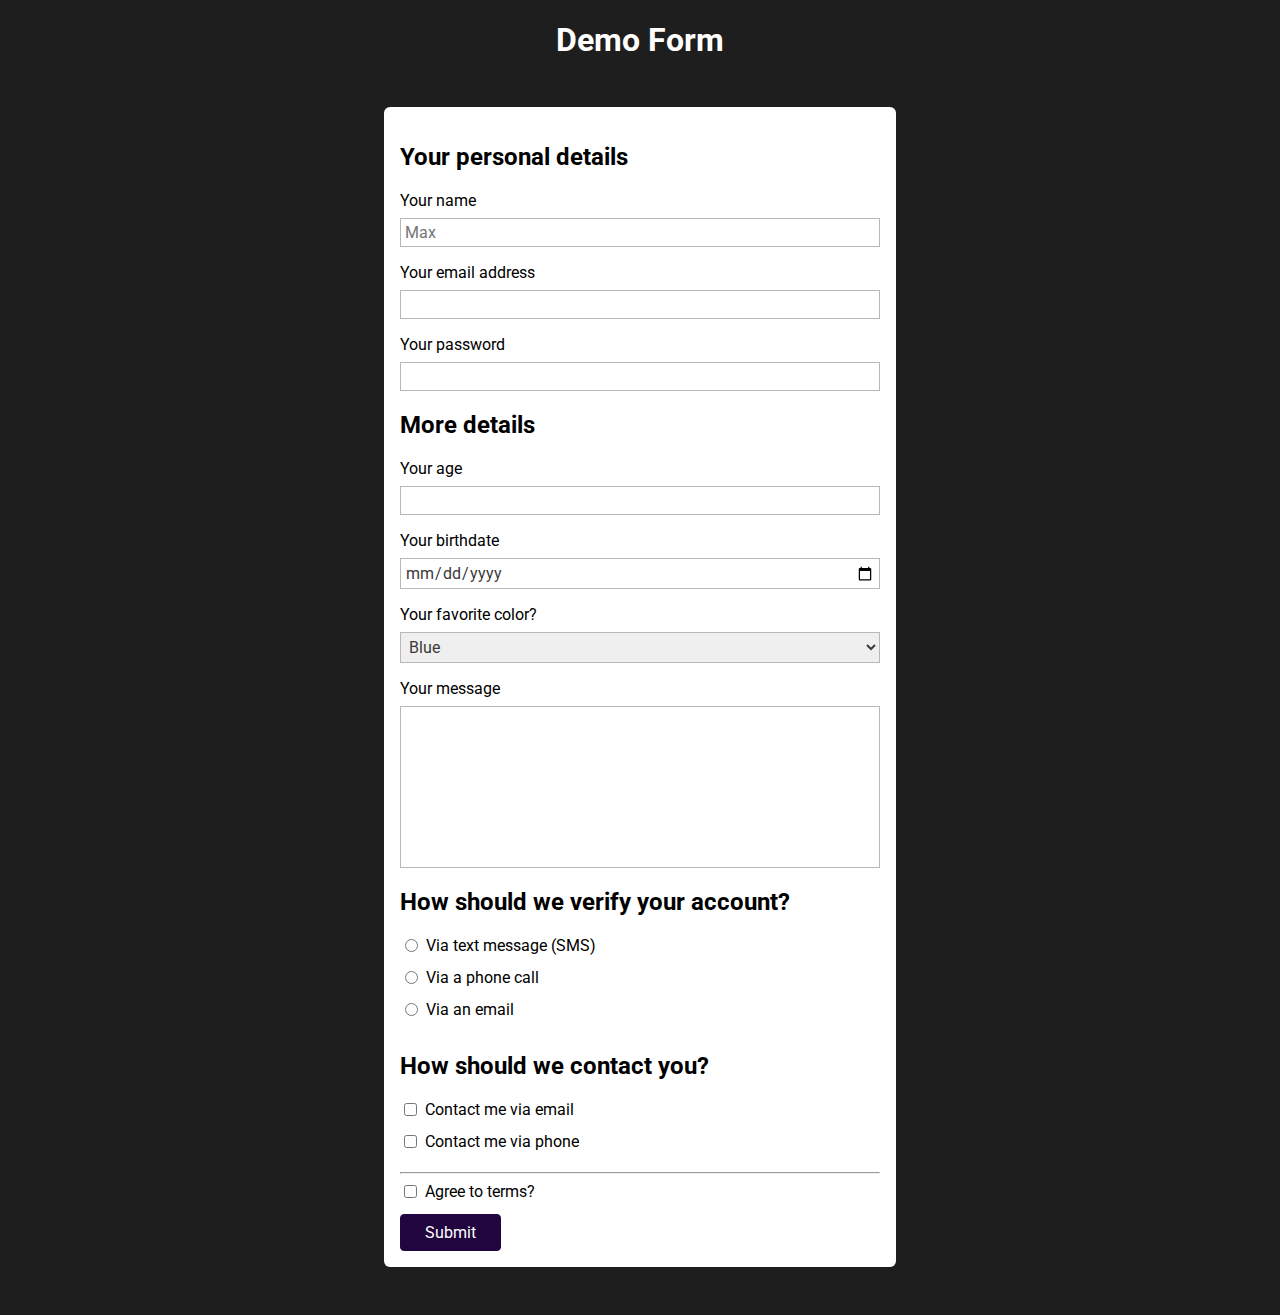
<file: basics/index.html>
<!DOCTYPE html>
<html lang="en">
  <head>
    <meta charset="UTF-8" />
    <meta name="viewport" content="width=device-width, initial-scale=1.0" />
    <title>HTML Forms</title>
    <link rel="preconnect" href="https://fonts.googleapis.com" />
    <link rel="preconnect" href="https://fonts.gstatic.com" crossorigin />
    <link
      href="https://fonts.googleapis.com/css2?family=Fira+Sans:wght@400;700&family=Oswald:wght@700&family=Roboto:wght@400;700&display=swap"
      rel="stylesheet"
    />
    <link rel="stylesheet" href="styles.css" />
  </head>
  <body>
    <header>
      <h1>Demo Form</h1>
    </header>
    <main>
      <form action="/" method="GET">
        <section>
          <h2>Your personal details</h2>
          <ul>
            <li>
              <label for="username">Your name</label>
              <input type="text" name="user-name" id="username" required placeholder="Max" />
            </li>
            <li>
              <label for="useremail">Your email address</label>
              <input type="email" name="user-email" id="useremail" required/>
            </li>
            <li>
              <label for="userpassword">Your password</label>
              <input type="password" name="user-password" id="userpassword" required minlength="7"/>
            </li>
          </ul>
        </section>

        <section>
          <h2>More details</h2>
          <ul>
            <li>
              <label for="userage">Your age</label>
              <input type="number" step="1" name="user-age" id="userage" required min="18" max="100" />
            </li>
            <li>
              <label for="birthdate">Your birthdate</label>
              <input type="date" name="birthdate" name="user-birthdate" required min="1921-01-01" max="2003-01-01"/>
            </li>
            <li>
              <label for="favorite-color">Your favorite color?</label>
              <select id="favorite-color" name="favorite-color">
                <option value="blue">Blue</option>
                <option value="black">Black</option>
                <option>Red</option>
              </select>
            </li>
          </ul>
        </section>

        <section>
          <label for="usermessage">Your message</label>
          <textarea id="usermessage" name="user-message" rows="8"></textarea>
        </section>

        <section>
          <h2>How should we verify your account?</h2>
          <ul>
            <li class="form-control-inline">
              <input
                type="radio"
                name="verify"
                id="verify-text-message"
                value="text-message"
                required
              />
              <label for="verify-text-message">Via text message (SMS)</label>
            </li>
            <li class="form-control-inline">
              <input
                type="radio"
                name="verify"
                id="verify-phone"
                value="text-phone"
                required
              />
              <label for="verify-phone">Via a phone call</label>
            </li>
            <li class="form-control-inline">
              <input
                type="radio"
                name="verify"
                id="verify-email"
                value="text-email"
                required
              />
              <label for="verify-email">Via an email</label>
            </li>
          </ul>
        </section>
        <section>
          <h2>How should we contact you?</h2>
          <ul>
            <li class="form-control-inline">
              <input
                type="checkbox"
                id="Contact-email"
                name="contact"
                value="email"
              />
              <label for="contact-email">Contact me via email</label>
            </li>
            <li class="form-control-inline">
              <input
                type="checkbox"
                id="Contact-phone"
                name="contact"
                value="phone"
              />
              <label for="contact-phone">Contact me via phone</label>
            </li>
          </ul>
        </section>

        <hr />
        <section>
          <div class="form-control-inline">
            <input type="checkbox" id="agree-term" name="terms" />
            <label for="agree-term">Agree to terms?</label>
          </div>
        </section>

        <section>
          <button type="submit">Submit</button>
        </section>
      </form>
    </main>
  </body>
</html>
</file>
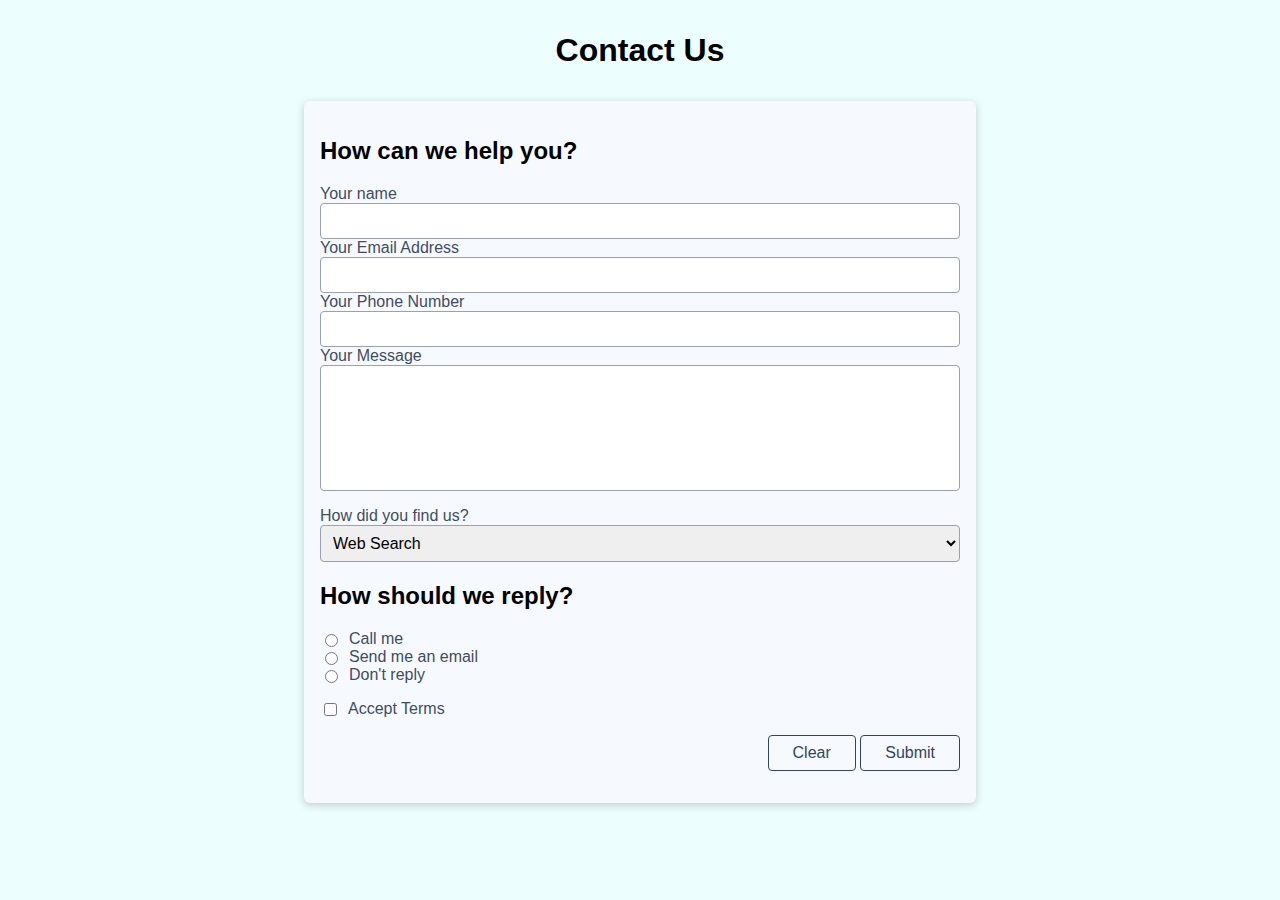
<file: challenge/index.html>
<!DOCTYPE html>
<html lang="en">
  <head>
    <meta charset="UTF-8" />
    <meta name="viewport" content="width=device-width, initial-scale=1.0" />
    <title>Forms Challenge</title>
    <link rel="stylesheet" href="styles.css" />
  </head>
  <body>
    <header>
      <h1>Contact Us</h1>
    </header>
    <main>
      <form action="/challenge" method="GET">
        <section>
          <h2>How can we help you?</h2>
          <ul>
            <li>
              <label for="username">Your name</label>
              <input type="text" id="username" name="username" required />
            </li>
            <li>
              <label for="email">Your Email Address</label>
              <input type="email" id="email" name="email" required />
            </li>
            <li>
              <label for="phone">Your Phone Number</label>
              <input
                type="tel"
                id="phone"
                name="phone"
                required
                minlength="5"
              />
            </li>
            <li>
              <label for="message">Your Message</label>
              <textarea
                name="message"
                id="message"
                required
                minlength="10"
                maxlength="200"
                rows="6"
              ></textarea>
            </li>
          </ul>
        </section>
        <section>
          <label for="channel">How did you find us?</label>
          <select name="channel" id="channel" required>
            <option value="search">Web Search</option>
            <option value="word-of-mouth">Word of Mouth</option>
            <option value="Other">Other</option>
          </select>
        </section>
        <section>
          <h2>How should we reply?</h2>
          <ul>
            <li class="inline-control">
              <input
                type="radio"
                name="reply"
                id="reply-phone"
                value="phone"
                required
              />
              <label for="reply-phone">Call me</label>
            </li>
            <li class="inline-control">
              <input
                type="radio"
                name="reply"
                id="reply-email"
                value="email"
                required
              />
              <label for="reply-email">Send me an email</label>
            </li>
            <li class="inline-control">
              <input
                type="radio"
                name="reply"
                id="reply-none"
                value="none"
                required
              />
              <label for="reply-none">Don't reply</label>
            </li>
          </ul>
        </section>
        <section class="inline-control">
          <input
            type="checkbox"
            name="accept-terms"
            id="accept-terms"
            required
          />
          <label for="accept-terms">Accept Terms</label>
        </section>
        <section id="form-actions">
          <button type="reset" class="btn-empty">Clear</button>
          <button type="submit" class="btn-empty">Submit</button>
        </section>
      </form>
    </main>
  </body>
</html>
</file>
<file: basics/styles.css>
body {
  background-color: rgb(31, 30, 30);
  font-family: "Roboto", sans-serif;
}

h1 {
    text-align: center;
    color: white;
}

ul {
    list-style: none;
    margin: 0;
    padding: 0;
}

form {
  width: 30rem;
  margin: 3rem auto;
  background-color: rgb(255, 255, 255);
  padding: 1rem;
  border-radius: 6px;
}

label {
  margin-bottom: 0.5rem;
  display: block;
}

input,
textarea,
select {
  width: 100%;
  display: block;
  margin-bottom: 1rem;
  box-sizing: border-box;
  font: inherit;
  border: 1px solid rgb(184, 184, 184);
  padding: 0.25rem;
  color: rgb(61, 58, 58);
}

textarea {
    resize: none;
}

input:focus,
textarea:focus {
    background-color: rgb(219, 190, 253);
    color: rgb(32, 5, 63);
    border-color: rgb(32, 5, 63);
}

button {
  display: block;
  font: inherit;
  background-color: rgb(32, 5, 63);
  color: white;
  border: 1px solid rgb(32, 5, 63);
  padding: 0.5rem 1.5rem;
  border-radius: 4px;
  cursor: pointer;
}

button:hover {
    background-color: rgb(52, 14, 95);
    border-color: rgb(52, 14, 95);
}

.form-control-inline {
    display: flex;
}

.form-control-inline input {
    width: auto;
    margin-right: 0.5rem;
}
</file>
<file: challenge/styles.css>
body {
    font-family: sans-serif;
    background-color: rgb(236, 254, 253);
}

h1 {
    text-align: center;
    margin: 2rem;
}

form {
    width: 40rem;
    margin: auto;
    background-color: rgb(246, 250, 255);
    padding: 1rem;
    box-shadow: 0 2px 8px rgba(0, 0, 0, 0.2);
    border-radius: 6px;
}

section {
    margin-bottom: 1rem;
}

ul {
    list-style: none;
    margin: 0;
    padding: 0;
}

label {
    color: rgb(66, 76, 97);
    display: block;
    margin-bottom: 0.5rem 0;
}

input,
textarea,
select {
    font: inherit;
    padding: 0.5rem;
    border: 1px solid rgb(152, 159, 184);
    width: 100%;
    display: block;
    border-radius: 4px;
    box-sizing: border-box;
}

textarea {
    resize: none;
}

input:focus,
textarea:focus {
    background-color: rgb(217, 227, 247);
}

button {
    font: inherit;
    border: 1px solid rgb(51, 67, 100);
    padding: 0.5rem 1.5rem;
    border-radius: 4px;
    cursor: pointer;
}

#form-actions {
    text-align: right;
}

.btn-failed {
    background: rgb(51, 67, 100);
    color: white;
}

.btn-empty {
    background-color: transparent;
    color: rgb(51, 67, 100);
}

.btn-fialed:hover {
    background-color: rgb(69, 89, 129);
    border-color: rgb(69, 89, 129);
}

.btn-empty:hover {
    background-color: rgb(208, 215, 230);
}

.inline-control {
    display: flex;
}


.inline-control label {
    margin: 0;
    margin-left: 0.5rem;
}

.inline-control input {
    width: auto;
}
</file>
